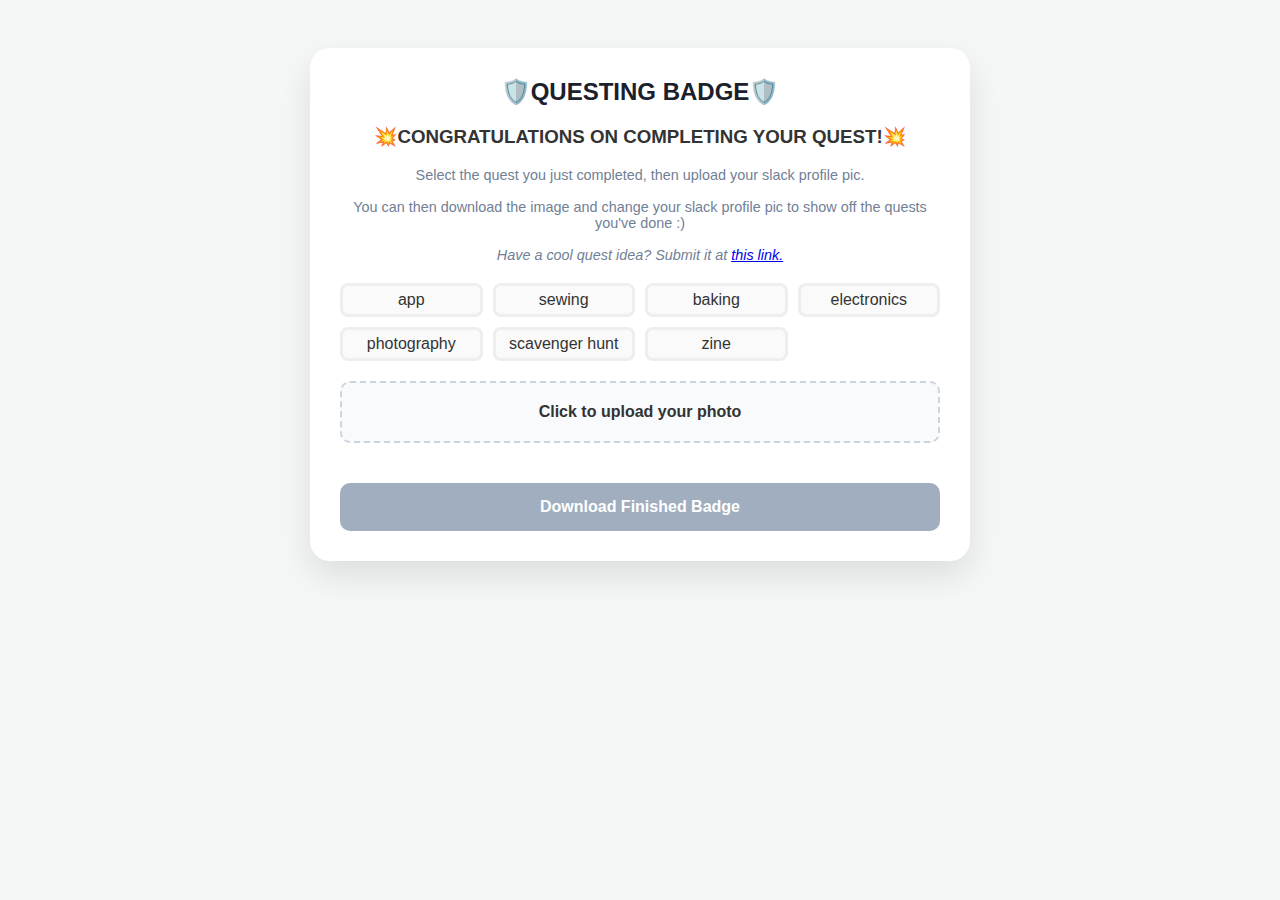
<file: framer.html>
<!DOCTYPE html>
<html lang="en">
<head>
    <meta charset="UTF-8">
    <meta name="viewport" content="width=device-width, initial-scale=1.0">
    <title>Badge Creator</title>
    <style>
        body { font-family: 'Helvetica Neue', Arial, sans-serif; background: #f4f7f6; display: flex; flex-direction: column; align-items: center; padding: 40px; color: #333; }
        .card { background: white; padding: 30px; border-radius: 20px; box-shadow: 0 15px 35px rgba(0,0,0,0.1); max-width: 600px; width: 100%; text-align: center; }
        
        /* Grid for badge selection */
        .badge-grid { display: grid; grid-template-columns: repeat(4, 1fr); gap: 10px; margin: 20px 0; }
        .badge-option { border: 3px solid #eee; border-radius: 8px; cursor: pointer; transition: 0.2s; padding: 5px; background: #fafafa; }
        .badge-option:hover { border-color: #007bff; }
        .badge-option.selected { border-color: #28a745; background: #e8f5e9; }
        .badge-option img { width: 100%; height: auto; display: block; }

        .upload-area { border: 2px dashed #cbd5e0; padding: 20px; border-radius: 10px; margin-bottom: 20px; background: #f8fafc; cursor: pointer; }
        canvas { max-width: 100%; height: auto; margin-top: 20px; border-radius: 10px; display: none; box-shadow: 0 5px 15px rgba(0,0,0,0.2); }
        
        button { background: #1a202c; color: white; border: none; padding: 15px 30px; border-radius: 10px; cursor: pointer; font-size: 1rem; font-weight: 600; width: 100%; margin-top: 20px; }
        button:disabled { background: #a0aec0; cursor: not-allowed; }
        h2 { margin-top: 0; color: #1a202c; }
        p { color: #718096; font-size: 0.9rem; }
    </style>
</head>
<body>

<div class="card">
    <h2>🛡️QUESTING BADGE🛡️</h2>
    <h3>💥CONGRATULATIONS ON COMPLETING YOUR QUEST!💥</h3>
    <p>Select the quest you just completed, then upload your slack profile pic. 
        
    <br><br>You can then download the image and change your slack profile pic to show off the quests you've done :)
    <br><br> <i>Have a cool quest idea? Submit it at <a href="https://docs.google.com/forms/d/e/1FAIpQLSfk-kWh9NrN5psjmgtEK7s3lDDyJMtlpBS456Gncwmj1LqrAQ/viewform?usp=dialog">this link.</a></i>
    </p>

    <div class="badge-grid" id="badgeGrid">
        <div class="badge-option" data-file="badges/app_badge.PNG">app</div>
        <div class="badge-option" data-file="badges/sewing_badge.PNG">sewing</div>
        <div class="badge-option" data-file="badges/bake_badge.PNG">baking</div>
        <div class="badge-option" data-file="badges/electronic_badge.PNG">electronics</div>
        <div class="badge-option" data-file="badges/photo_badge.PNG">photography</div>
        <div class="badge-option" data-file="badges/scavenger_badge.PNG">scavenger hunt</div>
        <div class="badge-option" data-file="badges/zine_badge.PNG">zine</div>
    </div>

    <div class="upload-area" onclick="document.getElementById('photoInput').click()">
        <strong>Click to upload your photo</strong>
        <input type="file" id="photoInput" accept="image/*" style="display:none">
    </div>

    <canvas id="canvas"></canvas>
    <button id="downloadBtn" disabled>Download Finished Badge</button>
</div>

<script>
    const photoInput = document.getElementById('photoInput');
    const badgeOptions = document.querySelectorAll('.badge-option');
    const canvas = document.getElementById('canvas');
    const ctx = canvas.getContext('2d');
    const downloadBtn = document.getElementById('downloadBtn');

    let selectedBadgePath = null;
    let photoImg = null;

    // Handle Badge Selection
    badgeOptions.forEach(opt => {
        opt.onclick = () => {
            badgeOptions.forEach(b => b.classList.remove('selected'));
            opt.classList.add('selected');
            selectedBadgePath = opt.dataset.file;
            if(photoImg) renderBadge();
        };
    });

    // Handle Photo Upload
    photoInput.onchange = (e) => {
        const reader = new FileReader();
        reader.onload = (event) => {
            const img = new Image();
            img.onload = () => {
                photoImg = img;
                if(selectedBadgePath) renderBadge();
                else alert("Please select a badge style first!");
            };
            img.src = event.target.result;
        };
        reader.readAsDataURL(e.target.files[0]);
    };

    function renderBadge() {
        const frameImg = new Image();
        frameImg.onload = () => {
            // Match canvas to frame size
            canvas.width = frameImg.width;
            canvas.height = frameImg.height;

            // Draw photo (background)
            ctx.drawImage(photoImg, 0, 0, canvas.width, canvas.height);
            // Draw frame (overlay)
            ctx.drawImage(frameImg, 0, 0, canvas.width, canvas.height);

            canvas.style.display = 'block';
            downloadBtn.disabled = false;
        };
        frameImg.src = selectedBadgePath;
    }

    downloadBtn.onclick = () => {
        const link = document.createElement('a');
        link.download = 'questing-pic.png';
        link.href = canvas.toDataURL('image/png');
        link.click();
    };
</script>

</body>
</html>
</file>
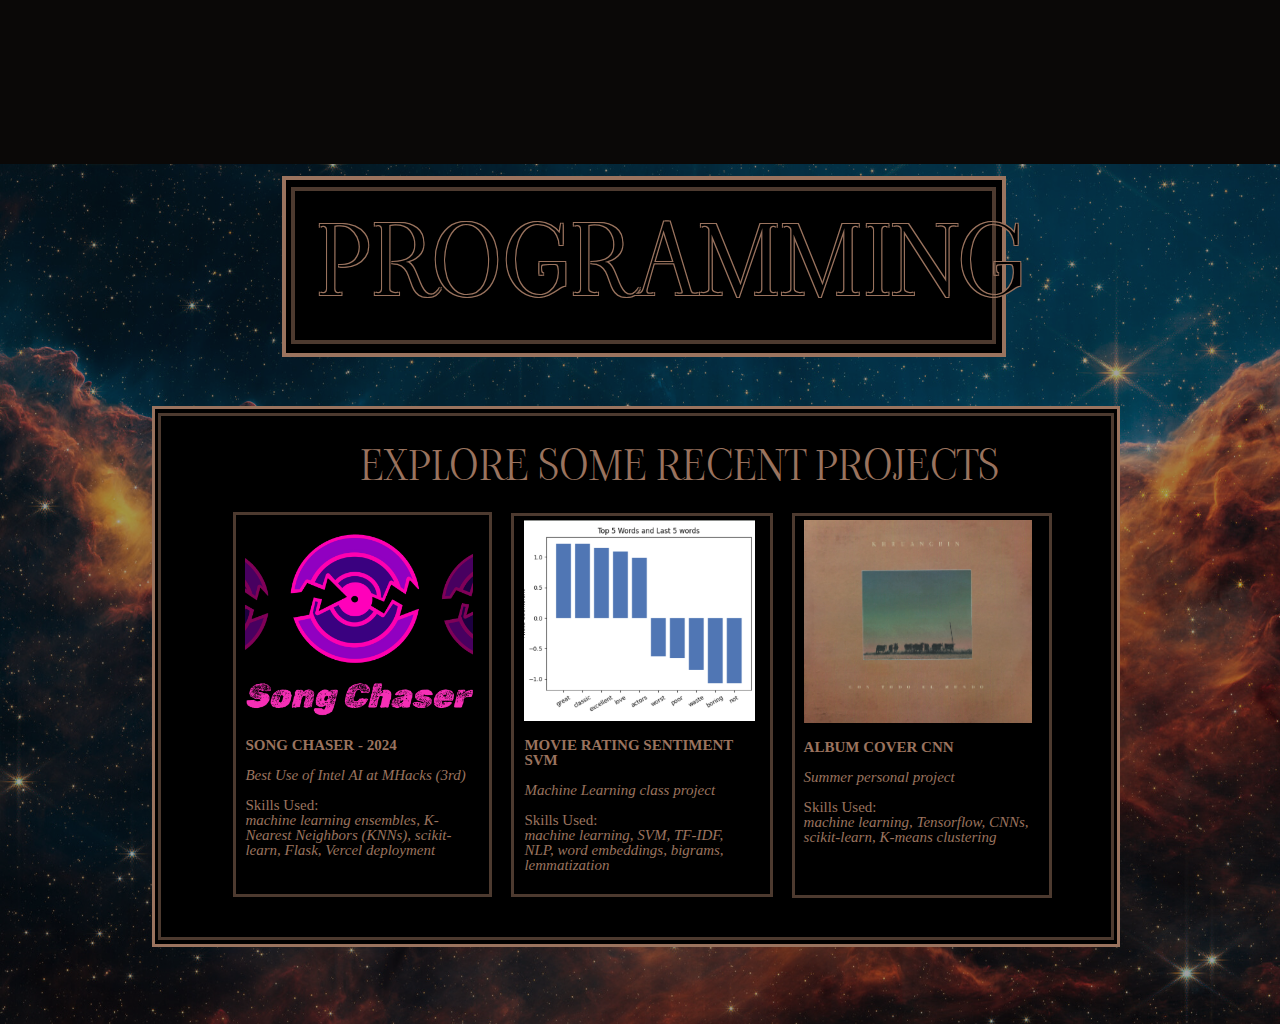
<file: programming.html>
<!DOCTYPE html>
<html>
<head>
  <meta charset="UTF-8" />
  <title>Programming Projects</title>
  <link rel="stylesheet" href="progstyle.css" />
</head>
<body>
  <div class="Programming">
    <img class="Fc8852f1e9K" src="pics/ocean_stars.jpg" />

    <div class="Rectangle8"></div>
    <div class="Rectangle10"></div>
    <div class="Title">PROGRAMMING</div>
    <div class="Rectangle11"></div>
    <div class="Rectangle10a"></div>
    <div class="Rectangle11a"></div>
    <div class="Rectangle12"></div>

    <div class="SongChaser">
      <span class="title">SONG CHASER - 2024<br/><br/></span>
      <span class="italic">Best Use of Intel AI at MHacks (3rd)<br/><br/></span>
      <span>Skills Used: <br/></span>
      <span class="italic">machine learning ensembles, K-Nearest Neighbors (KNNs), scikit-learn, Flask, Vercel deployment</span>
    </div>

    <div class="Rectangle9"></div>
    <div class="Title2">EXPLORE SOME RECENT PROJECTS</div>

    <img class="Asdf" src="pics/asdf.png" />

    <div class="MovieRating">
      <span class="title">MOVIE RATING SENTIMENT SVM<br/><br/></span>
      <span class="italic">Machine Learning class project<br/><br/></span>
      <span>Skills Used: <br/></span>
      <span class="italic">machine learning, SVM, TF-IDF, NLP, word embeddings, bigrams, lemmatization</span>
    </div>

    <img class="Screenshot20241103205146" src="pics/sentiments.png" />

    <div class="AlbumCover">
      <span class="title">ALBUM COVER CNN<br/><br/></span>
      <span class="italic">Summer personal project<br/><br/></span>
      <span>Skills Used: <br/></span>
      <span class="italic">machine learning, Tensorflow, CNNs, scikit-learn, K-means clustering</span>
    </div>

    <img class="Khruangbinfront" src="pics/khruangbinfront.jpg" />
  </div>
</body>
</html>

<!--
Hi dears, please do not judge the coding of this website too harshly, usually I do backend/ML work... Less experience on the frontend. 
This is my quick lil static site because I wanted to show my work, perhaps you'll see a better implementation some day but for now, do enjoy <3
-->
</file>
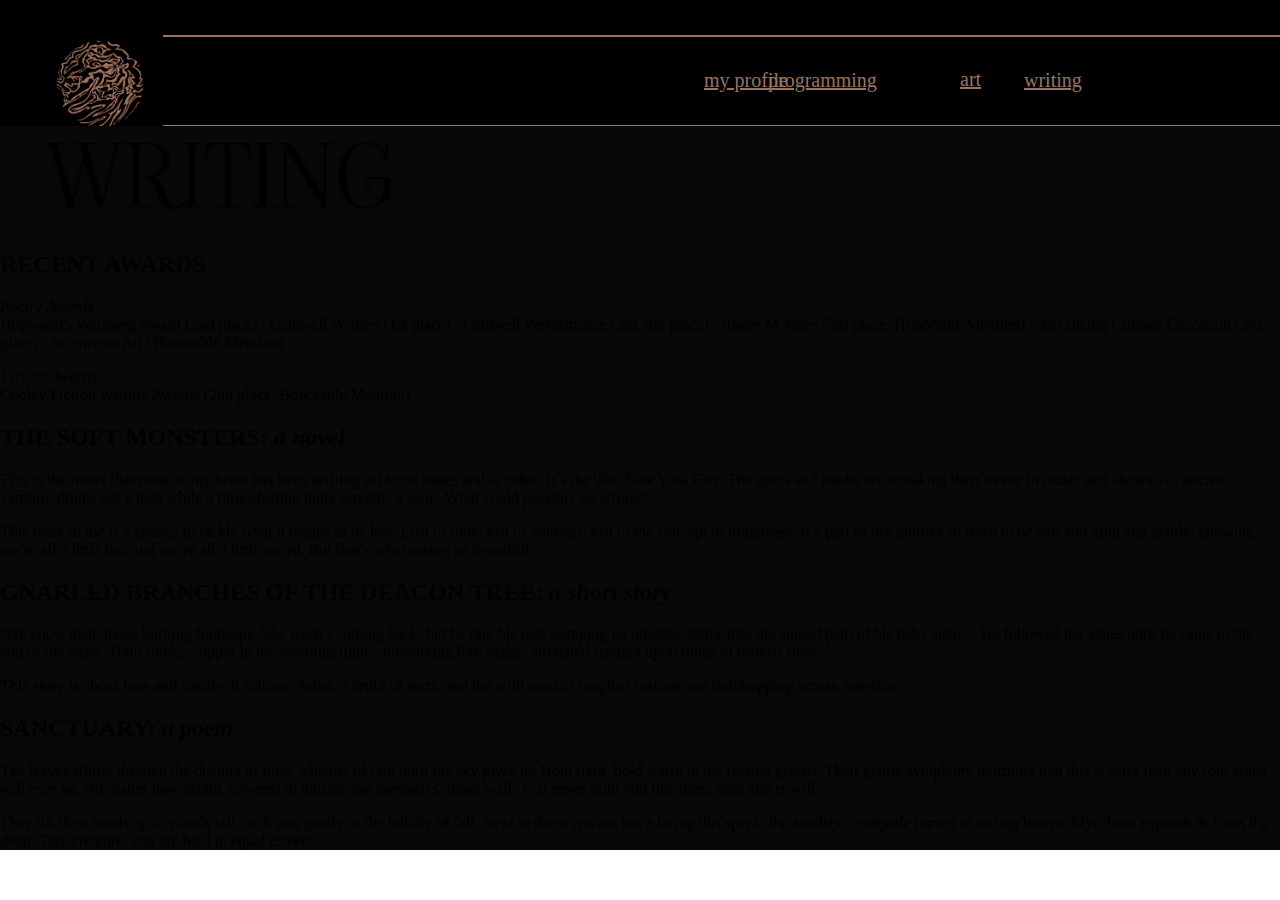
<file: writing.html>
<!DOCTYPE html>
<html lang="en">
<head>
<meta charset="UTF-8" />
<title>Writing</title>
<link rel="stylesheet" href="writingstyle.css" />
</head>
<body>
  <div data-layer="Navigation" class="Navigation" style="width: 100%; height: 126px; position: relative; overflow: hidden; background-color: black;">
    <div data-layer="Title" class="barlink" style="left: 181px; top: 58px; position: absolute; color: black; font-size: 48px; font-weight: 400; text-transform: uppercase; line-height: 48px; word-wrap: break-word">Salem's Sky of Dreams</div>
    <a href="index.html#profileid" data-layer="my profile" class="MyProfile" style="left: 55%; top: 67px; position: absolute; text-align: center; justify-content: center; display: flex; flex-direction: column; color: #9A735E; font-size: 20px;  font-weight: 400; line-height: 26px; word-wrap: break-word">my profile</a>
    <a href="programming.html" data-layer="programming" class="Programminglink" style="left: 60%; top: 67px; position: absolute; text-align: center; justify-content: center; display: flex; flex-direction: column; color: #9A735E; font-size: 20px; font-weight: 400; line-height: 26px; word-wrap: break-word">programming</a>
    <a href="art.html" data-layer="art" class="Artlink" style="left: 75%; top: 66px; position: absolute; text-align: center; justify-content: center; display: flex; flex-direction: column; color: #9A735E; font-size: 20px; font-weight: 400; line-height: 26px; word-wrap: break-word">art</a>
    <a href="writing.html" data-layer="writing" class="Writinglink" style="left: 80%; top: 67px; position: absolute; text-align: center; justify-content: center; display: flex; flex-direction: column; color: #9A735E; font-size: 20px; font-weight: 400; line-height: 26px; word-wrap: break-word">writing</a>
    <img data-layer="IMG_4533" class="Img4533" style="width: 88px; height: 88px; left: 54px; top: 38px; position: absolute; border-radius: 9999px; border: 2px black solid" src="pics/Stars.png" />
    <div data-layer="Line 1" class="Line1" style="width: 1205px; height: 0px; left: 164px; top: 126px; position: absolute; outline: 1px #9A735E solid; outline-offset: -0.50px"></div>
    <div data-layer="Line 2" class="Line2" style="width: 1205px; height: 0px; left: 164px; top: 36px; position: absolute; outline: 1px #9A735E solid; outline-offset: -0.50px"></div>
  </div>
  <div class="Writing">
    <div class="TitleWrapper"><div class="Outerbox"><div class="Title">WRITING</div></div></div>
    <div class="SectionWrapper"><div class="OuterSection">
      <div class="Awards">
          <h2>RECENT AWARDS</h2>
          <p><em>Poetry Awards:</em><br>
          Hopwood's Weisberg Award (2nd place) / Caldwell Written (1st place) / Caldwell Performance (3rd, 4th place) / Roger M Jones (3rd place, Honorable Mention) / Advancing Climate Education (3rd place) / Science as Art (Honorable Mention)</p>
          <p><em>Fiction Awards:</em><br>Cooley Fiction Writing Awards (2nd place, Honorable Mention)</p>
        </div>
      <div class="WritingSections">
        <div class="Section">
          <h2>THE SOFT MONSTERS: <em>a novel</em></h2>
          <p>This is the novel that most of my brain has been drifting off to on buses and at cafes. It’s the 90s. New York City. The goths and punks are wreaking their havoc in music and shows. An ancient vampire drums out a beat while a time-shifting punk screams a song. What could possibly go wrong?</p>
          <p>This book to me is a chance to tackle what it means to be lost. Lost in time, lost in yourself, lost in the concept of toughness. It’s part of my journey to learn to be soft and kind and gentle, knowing we’re all a little lost and we’re all a little weird. But that’s what makes us beautiful.</p>
        </div>
        <div class="Section">
          <h2>GNARLED BRANCHES OF THE DEACON TREE: <em>a short story</em></h2>
          <p>“He knew then, those burning footsteps. She wasn’t coming back, but he ran, his legs pumping locomotive terror into the singed path of his baby sister... He followed her ashes until he came to the end of the steps. Train tracks, copper in the morning-light, shimmering like snakes stretched straight upon miles of broken stone.”</p>
          <p>This story is about love and family. It follows Asher, a druid of sorts, and the wild west of magical realism and trainhopping across America.</p>
        </div>
        <div class="Section">
          <h2>SANCTUARY: <em>a poem</em></h2>
          <p>The leaves slither through the dusting of mist, whisper of rain until the sky gives in. Hold tight, hold warm in the rusting greens. Their gentle symphony murmurs that this is safer than any four walls will ever be. No matter how bright, covered in murals and memories, those walls will never hold you like these kind elders will.</p>
          <p>They tilt their heads up in clouds tall, rock you gently to the lullaby of fall. Next to them you are but a living dirt speck, the smallest centipede buried in rotting leaves. Mycelium expands &amp; roots dig deep. Tiny creature, you are held in equal esteem.</p>
        </div>
      </div>
    </div></div>
  </div>
</body>
</html>
</file>
<file: progstyle.css>
@import url('https://fonts.googleapis.com/css2?family=IM+Fell+French+Canon+SC&family=Viaoda+Libre&display=swap');

html, body {
  margin: 0;
  padding: 0;
}
.Programming {
  width: 100vw;
  height: 1024px;
  position: relative;
  background: #0A0807;
  overflow: hidden;
}
.Fc8852f1e9K {
  width: 100%;
  height: 860px;
  left: 0%;
  top: 164px;
  position: absolute;
  opacity: 0.63;
}
.Rectangle8 {
  width: 75.14%;
  height: 535px;
  left: 11.88%;
  top: 406px;
  position: absolute;
  background: black;
  border: 3px #9A735E solid;
}
.Rectangle10 {
  width: 55.97%;
  height: 173px;
  left: 22.01%;
  top: 176px;
  position: absolute;
  background: black;
  border: 4px #9A735E solid;
}
.Title {
  width: 49.58%;
  left: 24.65%;
  top: 214px;
  position: absolute;
  color: black;
  font-size: 96px;
  font-family: "Viaoda Libre";
  font-weight: 400;
  text-transform: uppercase;
  line-height: 96px;
  text-align: center;
  text-shadow: -1px -1px 0 #9A735E, 1px -1px 0 #9A735E, -1px 1px 0 #9A735E, 1px 1px 0 #9A735E;
}
.Rectangle11 {
  width: 54.51%;
  height: 149px;
  left: 22.71%;
  top: 187px;
  position: absolute;
  opacity: 0.50;
  background: transparent;
  border: 4px #9A735E solid;
}
.Rectangle10a {
  width: 19.79%;
  height: 379px;
  left: 18.19%;
  top: 512px;
  position: absolute;
  opacity: 0.50;
  border: 3px #9A735E solid;
}
.Rectangle11a {
  width: 20%;
  height: 378px;
  left: 39.93%;
  top: 513px;
  position: absolute;
  opacity: 0.50;
  border: 3px #9A735E solid;
}
.Rectangle12 {
  width: 19.86%;
  height: 379px;
  left: 61.88%;
  top: 513px;
  position: absolute;
  opacity: 0.50;
  border: 3px #9A735E solid;
}
.SongChaser {
  width: 17.78%;
  height: 135px;
  left: 19.17%;
  top: 738px;
  position: absolute;
  color: #9A735E;
  font-size: 15px;
  font-family: "IM FELL French Canon";
  line-height: 15px;
}
.SongChaser .italic { font-style: italic; }
.SongChaser .title { font-weight: bold; }

.Rectangle9 {
  width: 74.17%;
  height: 521px;
  left: 12.36%;
  top: 413px;
  position: absolute;
  opacity: 0.50;
  border: 3px #9A735E solid;
}
.Title2 {
  left: 28.13%;
  top: 438px;
  position: absolute;
  color: #9A735E;
  font-size: 40px;
  font-family: "Viaoda Libre";
}
.Asdf {
  width: 17.78%;
  height: 202px;
  left: 19.17%;
  top: 519px;
  object-fit: cover;
  position: absolute;
}
.MovieRating {
  width: 17.99%;
  height: 135px;
  left: 40.97%;
  top: 738px;
  position: absolute;
  color: #9A735E;
  font-size: 15px;
  font-family: "IM FELL French Canon";
  line-height: 15px;
}
.MovieRating .italic { font-style: italic; }
.MovieRating .title { font-weight: bold; }

.Screenshot20241103205146 {
  width: 17.99%;
  height: 201px;
  left: 40.97%;
  top: 520px;
  position: absolute;
  object-fit: cover;
}
.AlbumCover {
  width: 17.85%;
  height: 136px;
  left: 62.78%;
  top: 740px;
  position: absolute;
  color: #9A735E;
  font-size: 15px;
  font-family: "IM FELL French Canon";
  line-height: 15px;
}
.AlbumCover .italic { font-style: italic; }
.AlbumCover .title { font-weight: bold; }

.Khruangbinfront {
  width: 17.85%;
  height: 203px;
  left: 62.78%;
  top: 520px;
  position: absolute;
  object-fit: cover;
}
</file>
<file: writingstyle.css>
@import url('https://fonts.googleapis.com/css2?family=IM+Fell+French+Canon+SC&family=Viaoda+Libre&display=swap');

html, body {
  margin: 0;
  padding: 0;
  width: 100%;
  height: 100%;
}

.Writing {
  width: 100%;
  height: auto;
  position: relative;
  background: #0A0807;
}

.bg {
  width:100%;
  left: 0%;
  top: 5%;
  position: absolute;
  opacity: 0.63;
  object-fit: cover;
}

.Rectangle8 {
  width: 75.14%;
  height: auto;
  margin-left: 11.88%;
  margin-top: 36.72%;
  position: relative;
  background: black;
  border: 4px solid #9A735E;
}

.Rectangle10 {
  width: 95%;
  height: auto;
  margin-left: 0.5%;
  margin-top: 0.5%;
  position: relative;
  background: black;
  border: 4px solid #9A735E;
}

.Title {
  width: 32.78%;
  padding: 10px;
  text-align: center;
  color: black;
  font-size: 6.64vw; /* 96px at 1440px */
  font-family: "Viaoda Libre";
  font-weight: 400;
  text-transform: uppercase;
  line-height: 6.64vw;
  text-shadow: 0 4px 4px rgba(0, 0, 0, 0.25);
}

.Rectangle11 {
  width: 35.28%;
  height: auto;
  position: relative;
  opacity: 0.50;
  border: 4px solid #9A735E;
}

.Rectangle10B {
  width: auto;
  height: auto;
  padding: 10px;
  margin-left: 30%;
  position: relative;
  opacity: 0.50;
  border: 0.21% solid #9A735E;
}

.Rectangle12 {
  width: 19.86%;
  height: auto;
  margin-top: 25px;
  margin-left: 2.5%;
  position: relative;
  border: 2px solid #9a735e74;
}

.RecentAwards {
  width: 69.72%;
  height: 13.48%;
  left: 10px;
  top: 41.11%;
  padding: 10px;
  position: relative;
}

.Rectangle9 {
  width: 98.5%;
  height: auto;
  margin:0.01%;
  left: 0.5%;
  top: 1%;
  position: relative;
  opacity: 0.50;
  border: 4px solid #9A735E;
}

.TheSoftMonsters {
  position: relative;
  padding:5px;
}

.Rectangle14 {
  width: 19.86%;
  height: auto;
  position: relative;
  border: 2px solid #9a735e74;
}

.GnarledBranchesOfTheDeaconTree {
  position: relative;
  padding: 5px;
}

.Rectangle13 {
  width: 28.40%;
  height: auto;
  left: 20%;
  top: 20%;
  position: relative;
  border: 2px solid #9a735e74;
}

.SanctuaryAPoem {
  position: relative;
  padding: 5px;
}
</file>
